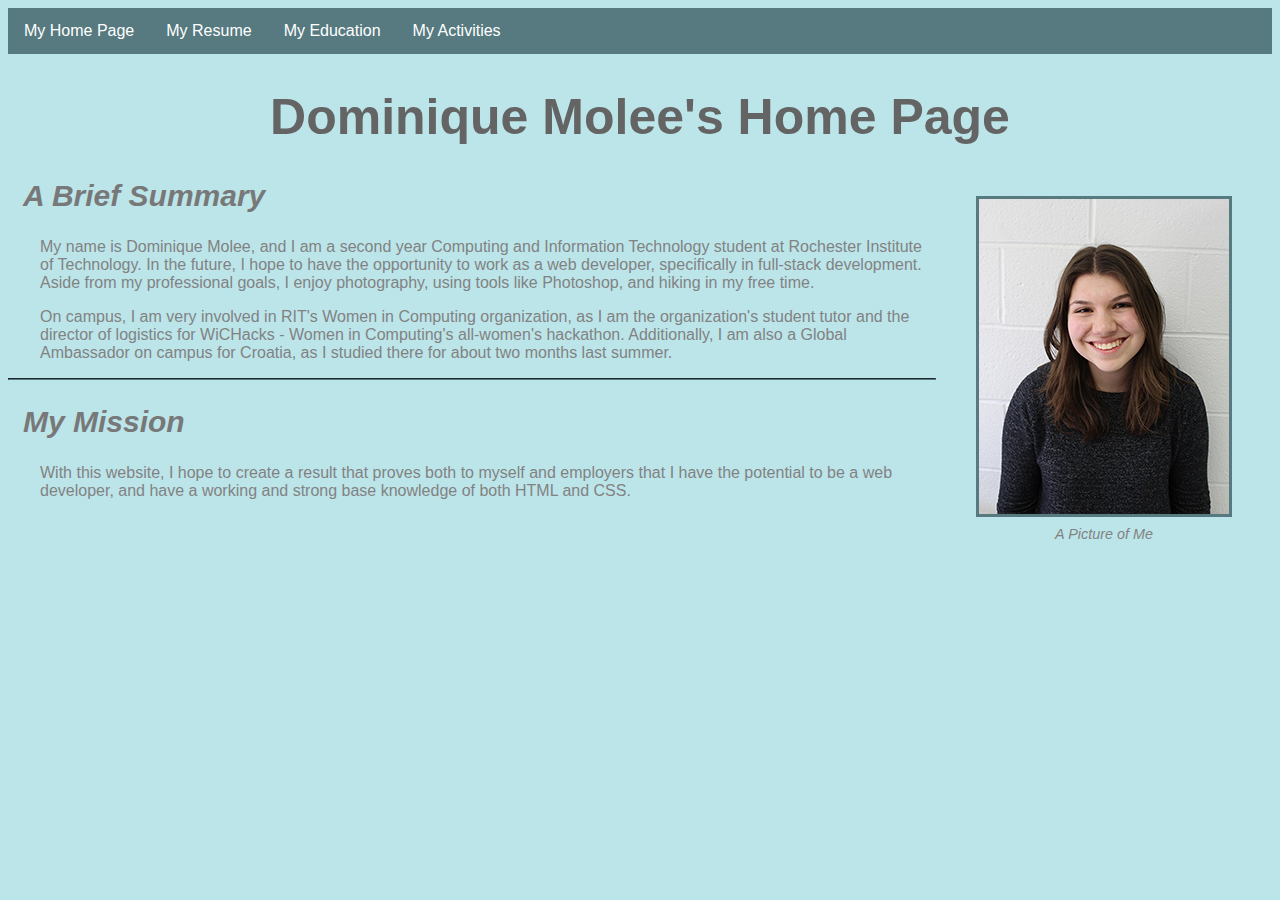
<file: project1/index.html>
<!DOCTYPE html>
<html lang="en">

<head>
	<meta charset = "utf-8"/>
	<title>Dominique's Home Page</title>
    <link rel="stylesheet" type="text/css" href="assets/css/home_page.css" >
</head>
	
<body>
     <nav>
	   <a href="index.html">My Home Page</a>
       <a href = "resume.html">My Resume</a>
	   <a href = "education.html">My Education</a>
       <a href = "personal.html">My Activities</a>
    </nav>
    
	<h1>Dominique Molee's Home Page</h1>
        
    <figure>
	    <img src = "assets/media/ybook_pic.jpg" alt = "Image of Me">
        <figcaption>A Picture of Me</figcaption>
	</figure>
	
	<h2>A Brief Summary</h2>
	<p>My name is Dominique Molee, and I am a second year Computing and Information Technology student at Rochester Institute of Technology. In the future, I hope to have the opportunity to work as a web developer, specifically in full-stack development. Aside from my professional goals, I enjoy photography, using tools like Photoshop, and hiking in my free time.</p>
    
    <p>On campus, I am very involved in RIT's Women in Computing organization, as I am the organization's student tutor and the director of logistics for WiCHacks - Women in Computing's all-women's hackathon. Additionally, I am also a Global Ambassador on campus for Croatia, as I studied there for about two months last summer. </p>
    
    <hr />
    
	<h2>My Mission</h2>
	<p>With this website, I hope to create a result that proves both to myself and employers that I have the potential to be a web developer, and have a working and strong base knowledge of both HTML and CSS.</p>
	
</body>	
</html>
</file>
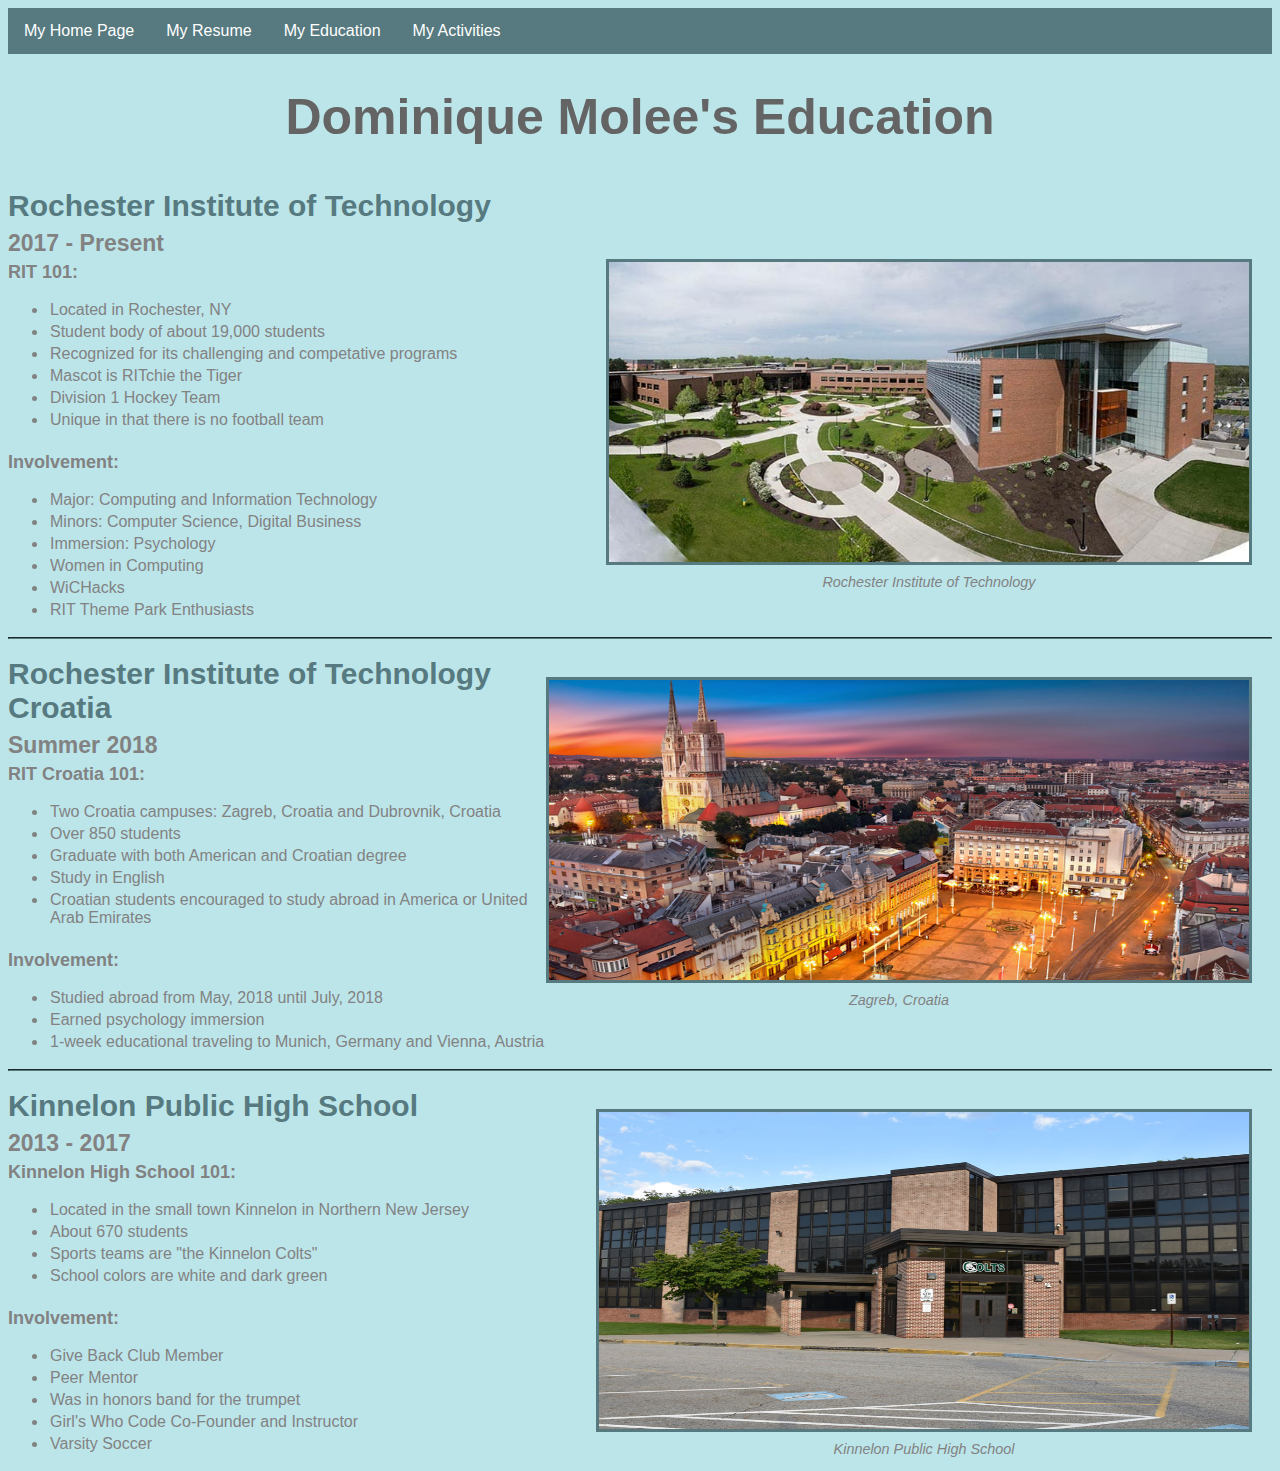
<file: project1/education.html>
<!DOCTYPE html>
<html lang="en">

<head>
	<meta charset = "utf-8"/>
	<title>Dominique's Education</title>
    <link rel="stylesheet" type="text/css" href="assets/css/education.css" >
</head>
	
<body>
     <nav>
	   <a href = "index.html">My Home Page</a>
	   <a href = "resume.html">My Resume</a>
       <a href = "education.html">My Education</a>
       <a href = "personal.html">My Activities</a>
    </nav>
    
	<h1>Dominique Molee's Education</h1>
    
    <figure class="fig1">
        <img src="assets/media/rit.jpg" alt="Rochester Institute of Technology" height="300" width="640">
        <figcaption>Rochester Institute of Technology</figcaption>
    </figure>
    <h2>Rochester Institute of Technology</h2>
    <h3>2017 - Present</h3>
    
    <h5>RIT 101:</h5>
    <ul>
        <li>Located in Rochester, NY</li>
        <li>Student body of about 19,000 students</li>
        <li>Recognized for its challenging and competative programs</li>
        <li>Mascot is RITchie the Tiger</li>
        <li>Division 1 Hockey Team</li>
        <li>Unique in that there is no football team</li>
    </ul>
    
    <h5>Involvement:</h5>
    <ul>
        <li>Major: Computing and Information Technology</li>
        <li>Minors: Computer Science, Digital Business</li>
        <li>Immersion: Psychology</li>
        <li>Women in Computing</li> 
        <li>WiCHacks</li>
        <li>RIT Theme Park Enthusiasts</li>
    </ul>
    
    <hr />
    <figure class="fig2">
        <img src="assets/media/zagreb.jpg" alt="Zagreb, Croatia" height="300" width="700">
        <figcaption>Zagreb, Croatia</figcaption>
    </figure>
    <h2>Rochester Institute of Technology Croatia</h2>
    <h3>Summer 2018</h3>
    
    <h5>RIT Croatia 101:</h5>
    <ul>
        <li>Two Croatia campuses: Zagreb, Croatia and Dubrovnik, Croatia</li>
        <li>Over 850 students</li>
        <li>Graduate with both American and Croatian degree</li>
        <li>Study in English</li>
        <li>Croatian students encouraged to study abroad in America or United Arab Emirates</li>
    </ul>
    
    <h5>Involvement:</h5>
    <ul>
        <li>Studied abroad from May, 2018 until July, 2018</li>
        <li>Earned psychology immersion</li>
        <li>1-week educational traveling to Munich, Germany and Vienna, Austria</li>
    </ul>
        
    <hr />
    <figure class="fig3">
        <img src="assets/media/khs.jpg" alt="Kinnelon Public High School" height="317" width="650">
        <figcaption>Kinnelon Public High School</figcaption>
    </figure>
    <h2>Kinnelon Public High School</h2>
    <h3>2013 - 2017</h3>
    
    <h5>Kinnelon High School 101:</h5>
    <ul>
        <li>Located in the small town Kinnelon in Northern New Jersey</li>
        <li>About 670 students</li>
        <li>Sports teams are "the Kinnelon Colts"</li>
        <li>School colors are white and dark green</li>
    </ul>
    
    <h5>Involvement:</h5>
    <ul>
        <li>Give Back Club Member</li>
        <li>Peer Mentor</li>
        <li>Was in honors band for the trumpet</li>
        <li>Girl's Who Code Co-Founder and Instructor</li>
        <li>Varsity Soccer</li>
    </ul>
</body>	
</html>
</file>
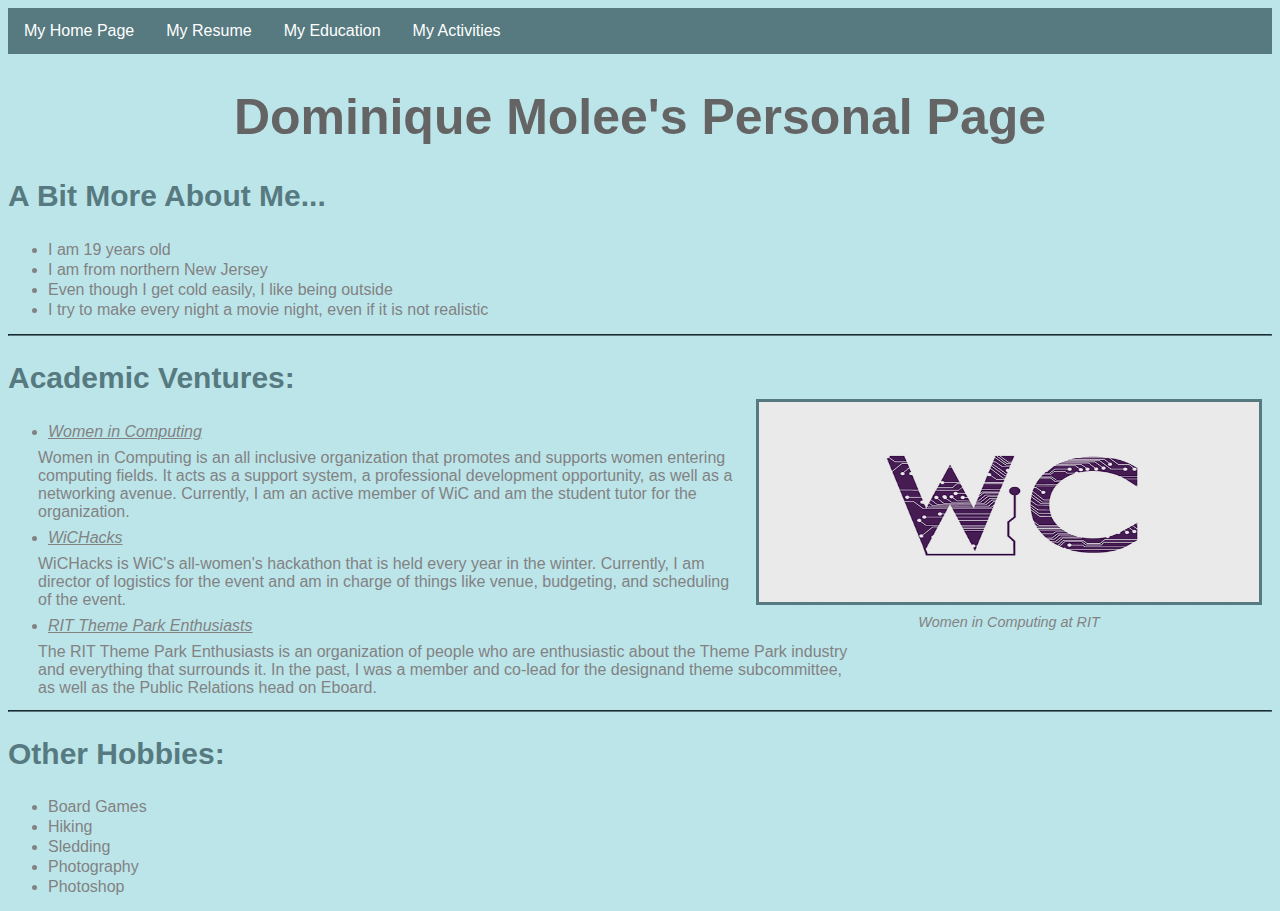
<file: project1/personal.html>
<!DOCTYPE html>
<html lang="en">

<head>
	<meta charset = "utf-8"/>
	<title>Dominique's Personal Page</title>
    <link rel="stylesheet" type="text/css" href="assets/css/personal.css" >
</head>
	
<body>
     <nav>
	   <a href = "index.html">My Home Page</a>
	   <a href = "resume.html">My Resume</a>
       <a href = "education.html">My Education</a>
       <a href = "personal.html">My Activities</a>
    </nav>
    
	<h1>Dominique Molee's Personal Page</h1>
    
    <h2>A Bit More About Me...</h2>
    <ul>
        <li>I am 19 years old</li>
        <li>I am from northern New Jersey</li>
        <li>Even though I get cold easily, I like being outside</li>
        <li>I try to make every night a movie night, even if it is not realistic</li>
    </ul>
    
    <hr />
    <figure>
        <img src="assets/media/wic.jpg" alt="Women in Computing Logo" height="200" width="500">
        <figcaption>Women in Computing at RIT</figcaption>
    </figure>
	<h2>Academic Ventures:</h2>
    <div class="academics">
        <ul>
            <li>Women in Computing</li>
        </ul>
        <p>Women in Computing is an all inclusive organization that promotes and supports women entering computing fields. It acts as a support system, a professional development opportunity, as well as a networking avenue. Currently, I am an active member of WiC and am the student tutor for the organization.</p>
            
        <ul>
            <li>WiCHacks</li>
        </ul>
        <p>WiCHacks is WiC's all-women's hackathon that is held every year in the winter. Currently, I am director of logistics for the event and am in charge of things like venue, budgeting, and scheduling of the event.</p>

        <ul>
            <li>RIT Theme Park Enthusiasts</li>
        </ul>
        <p>The RIT Theme Park Enthusiasts is an organization of people who are enthusiastic about the Theme Park industry <br />and everything that surrounds it. In the past, I was a member and co-lead for the designand theme subcommittee,<br />as well as the Public Relations head on Eboard.</p>
    </div>    
        
    <hr />
    <h2>Other Hobbies:</h2>
    <ul>
        <li>Board Games</li>
        <li>Hiking</li>
        <li>Sledding</li>
        <li>Photography</li>
        <li>Photoshop</li>
    </ul>
</body>	
</html>
</file>
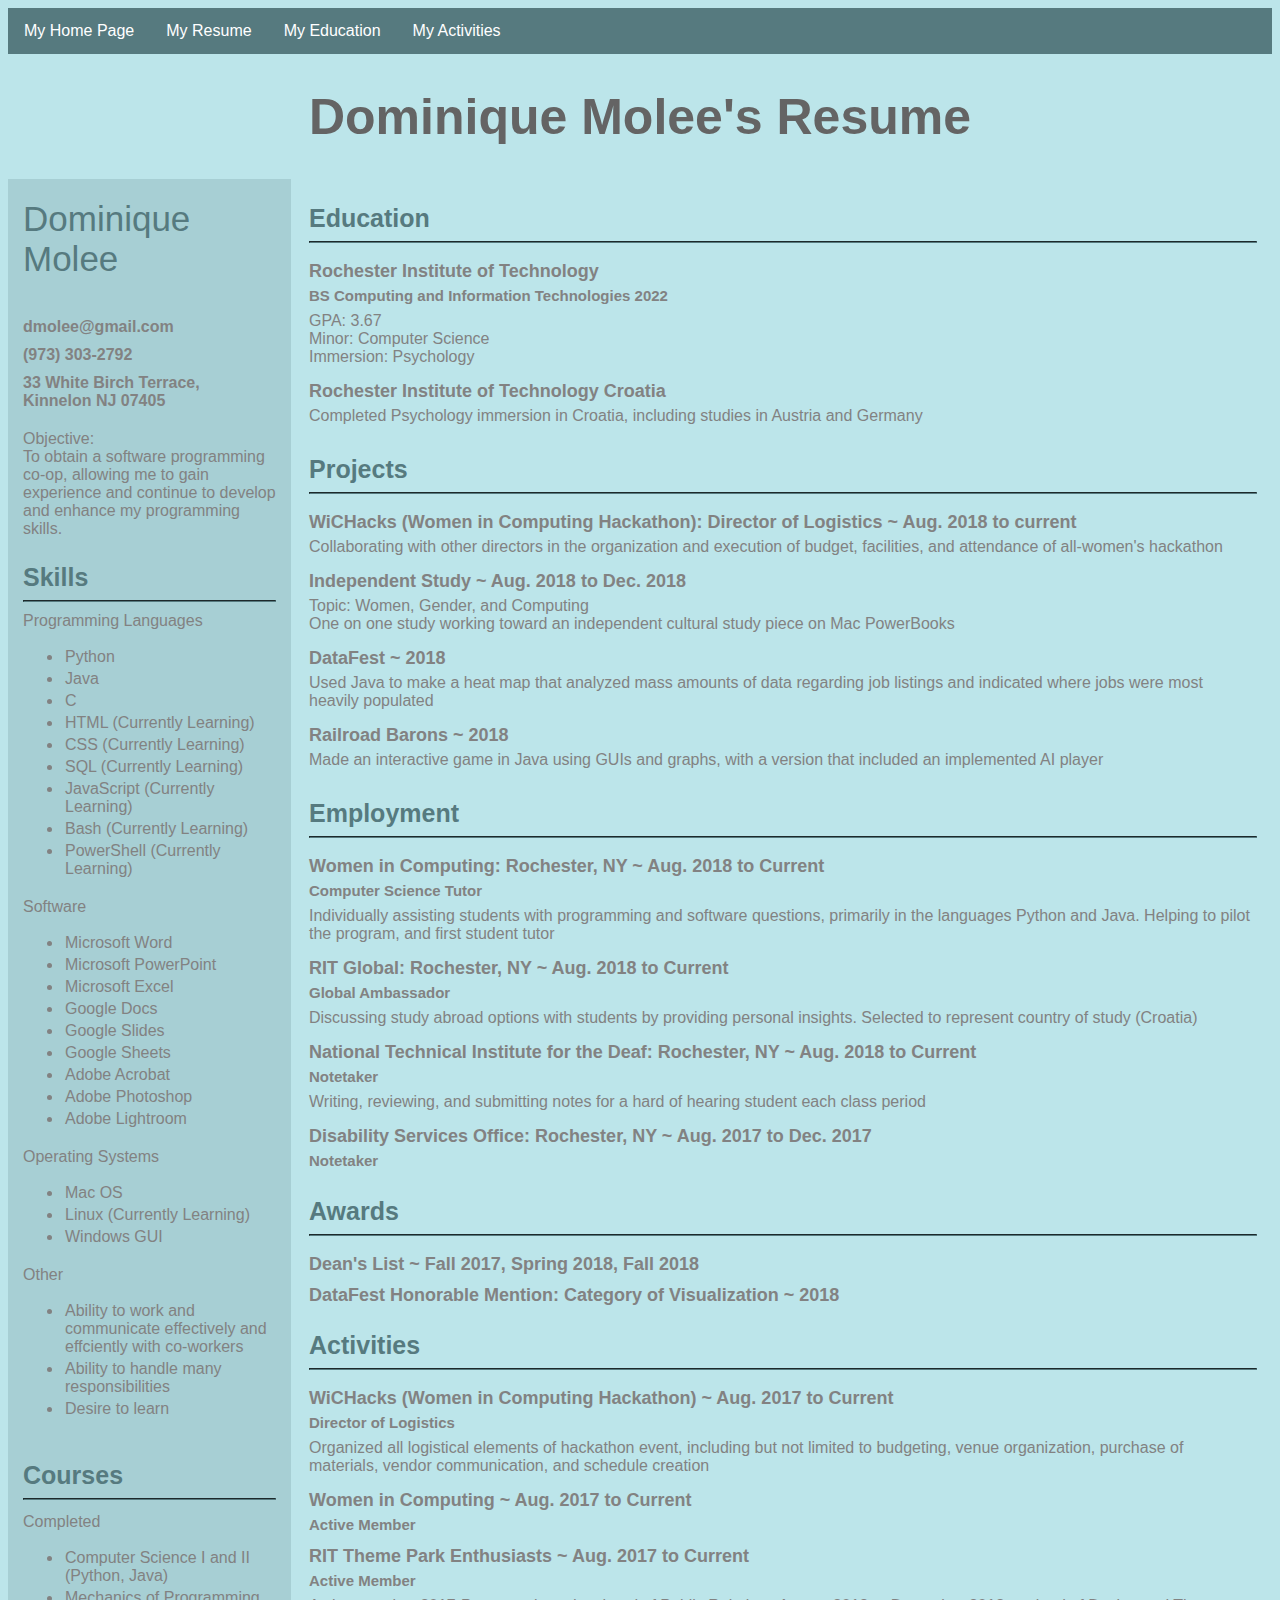
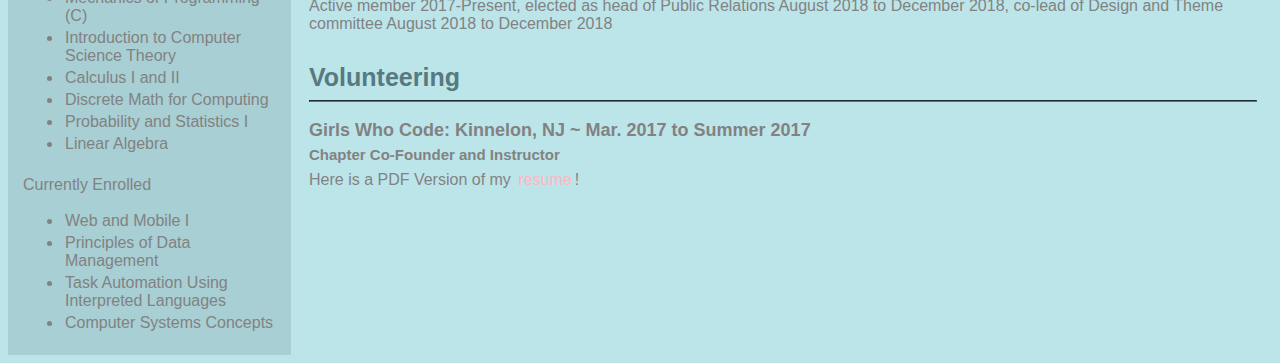
<file: project1/resume.html>
<!DOCTYPE html>
<html lang="en">

<head>
	<meta charset = "utf-8"/>
	<title>Dominique's Resume</title>
    <link rel="stylesheet" type="text/css" href="assets/css/resume.css">
</head>
	
<body>
     <nav>
	   <a href = "index.html">My Home Page</a>
       <a href = "resume.html">My Resume</a>
	   <a href = "education.html">My Education</a>
       <a href = "personal.html">My Activities</a>
    </nav>
    
	<h1>Dominique Molee's Resume</h1>
    <div class="right">
        <h3>Education</h3>
        <hr />
        <div class="education">
            <h4>Rochester Institute of Technology</h4>
            <h5>BS Computing and Information Technologies 2022</h5>
            <p>GPA: 3.67<br />Minor: Computer Science<br />Immersion: Psychology</p>
            
            <h4>Rochester Institute of Technology Croatia</h4>
            <p>Completed Psychology immersion in Croatia, including studies in Austria and Germany</p>    
        </div>
        
        <h3>Projects</h3>
        <hr />
        <div class="projects"> 
            <h4>WiCHacks (Women in Computing Hackathon): Director of Logistics ~ Aug. 2018 to current</h4>
            <p>Collaborating with other directors in the organization and execution of budget, facilities, and attendance of all-women's hackathon</p>
            
            <h4>Independent Study ~ Aug. 2018 to Dec. 2018</h4>
            <p>Topic: Women, Gender, and Computing <br />One on one study working toward an independent cultural study piece on Mac PowerBooks</p>
            
            <h4>DataFest ~ 2018</h4>
            <p>Used Java to make a heat map that analyzed mass amounts of data regarding job listings and indicated where jobs were most heavily populated</p>
            
            <h4>Railroad Barons ~ 2018</h4>
            <p>Made an interactive game in Java using GUIs and graphs, with a version that included an implemented AI player</p>
        </div>
        
        <h3>Employment</h3>
        <hr />
        <div class="employment">
            <h4>Women in Computing: Rochester, NY ~ Aug. 2018 to Current</h4>
            <h5>Computer Science Tutor</h5>
            <p>Individually assisting students with programming and software questions, primarily in the languages Python and Java. Helping to pilot the program, and first student tutor</p>
            
            <h4>RIT Global: Rochester, NY ~ Aug. 2018 to Current</h4>
            <h5>Global Ambassador</h5>
            <p>Discussing study abroad options with students by providing personal insights. Selected to represent country of study (Croatia)</p>
            
            <h4>National Technical Institute for the Deaf: Rochester, NY ~ Aug. 2018 to Current</h4>
            <h5>Notetaker</h5>
            <p>Writing, reviewing, and submitting notes for a hard of hearing student each class period</p>
            
            <h4>Disability Services Office: Rochester, NY ~ Aug. 2017 to Dec. 2017</h4>
            <h5>Notetaker</h5>
        </div>
        
        <h3>Awards</h3>
        <hr />
        <div class="awards">
            <h4>Dean's List ~ Fall 2017, Spring 2018, Fall 2018</h4>
            <h4>DataFest Honorable Mention: Category of Visualization ~ 2018</h4>
        </div>
        
        <h3>Activities</h3>
        <hr />
        <div class="activities">
            <h4>WiCHacks (Women in Computing Hackathon) ~ Aug. 2017 to Current</h4>
            <h5>Director of Logistics</h5>
            <p>Organized all logistical elements of hackathon event, including but not limited to budgeting, venue organization, purchase of materials, vendor communication, and schedule creation</p>
            
            <h4>Women in Computing ~ Aug. 2017 to Current</h4>
            <h5>Active Member</h5>
            
            <h4>RIT Theme Park Enthusiasts ~ Aug. 2017 to Current</h4>
            <h5>Active Member</h5>
            <p>Active member 2017-Present, elected as head of Public Relations August 2018 to December 2018, co-lead of Design and Theme committee August 2018 to December 2018</p>
        </div>
        
        <h3>Volunteering</h3>
        <hr />
        <div class="volunteering">
            <h4>Girls Who Code: Kinnelon, NJ ~ Mar. 2017 to Summer 2017</h4>
            <h5>Chapter Co-Founder and Instructor</h5>
        </div>
        
        <p>Here is a PDF Version of my <a href="assets/media/dmolee_resume.pdf">resume</a>!</p>
    </div>
    
    <div class = "left">
        <div class="contact">
            <h2>Dominique<br />Molee</h2>
            <h4>dmolee@gmail.com</h4>
            <h4>(973) 303-2792</h4>
            <h4>33 White Birch Terrace,<br />Kinnelon NJ 07405</h4>
            <p>Objective:<br />To obtain a software programming co-op, allowing me to gain experience and continue to develop and enhance my programming skills.</p>
        </div>
        
        <h3>Skills</h3>
        <hr />
        <div class="skills">
            <p>Programming Languages</p>
            <ul>
                <li>Python</li>
                <li>Java</li>
                <li>C</li>
                <li>HTML (Currently Learning)</li>
                <li>CSS (Currently Learning)</li>
                <li>SQL (Currently Learning)</li>
                <li>JavaScript (Currently Learning)</li>
                <li>Bash (Currently Learning)</li>
                <li>PowerShell (Currently Learning)</li>
            </ul>
            
            <p>Software</p>
            <ul>
                <li>Microsoft Word</li>
                <li>Microsoft PowerPoint</li>
                <li>Microsoft Excel</li>
                <li>Google Docs</li>
                <li>Google Slides</li>
                <li>Google Sheets</li>
                <li>Adobe Acrobat</li>
                <li>Adobe Photoshop</li>
                <li>Adobe Lightroom</li>
            </ul>
            
            <p>Operating Systems</p>
            <ul>
                <li>Mac OS</li>
                <li>Linux (Currently Learning)</li>
                <li>Windows GUI</li>
            </ul>
            
            <p>Other</p>
            <ul>
                <li>Ability to work and communicate effectively and effciently with co-workers</li>
                <li>Ability to handle many responsibilities</li>
                <li>Desire to learn</li>
            </ul>
        </div>
        
        <h3>Courses</h3>
        <hr />
        <div class="courses">
            <p>Completed</p>
            <ul>
                <li>Computer Science I and II (Python, Java)</li>
                <li>Mechanics of Programming (C)</li>
                <li>Introduction to Computer Science Theory</li>
                <li>Calculus I and II</li>
                <li>Discrete Math for Computing</li>
                <li>Probability and Statistics I</li>
                <li>Linear Algebra</li>
            </ul>
            <p>Currently Enrolled</p>
            <ul>
                <li>Web and Mobile I</li>
                <li>Principles of Data Management</li>
                <li>Task Automation Using Interpreted Languages</li>
                <li>Computer Systems Concepts</li>
            </ul>
        </div>
    </div>	
</body>	
</html>
</file>
<file: project1/assets/css/home_page.css>
body {
    background-color: rgba(176, 224, 230, 0.85);
    font-family: "Arial";
    color: rgb(130, 130, 130);
}

h1{
    font-size: 50px;
    font-weight: bold;
    color: rgb(100, 100, 100);
    text-align: center;
}

h2{
    font-size: 30px;
    font-weight: bold;
    font-style: italic;
    color: rgb(120, 120, 120);
    padding-left: 15px;
    
}

p{
    padding-left: 2em;
}

nav {
    background-color: rgb(86,122, 127);
    margin: 0;
    padding: 0;
    overflow: hidden;
}

a{
    text-decoration: none;
    color: white;
    display: block;
    text-align: center;
    padding: 14px 16px;
    text-decoration: none;
    float: left;
}

a:visited{
    text-decoration: none;
    color: lightgoldenrodyellow;
}

a:hover{
    color: lightpink;
}

a:active{
    text-decoration: none;
    color: palevioletred;
}

figure{
    float: right;
    padding-top: 1px;
}

figcaption{
    font-size: 90%;
    font-style: italic;
    text-align: center;
    padding-top: 5px;
    
}

img {
    border: solid;
    border-color: rgb(86,122, 127);
    border-width: medium;
}

hr {
    border-color: rgb(86,122, 127);
}
</file>
<file: project1/assets/css/education.css>
body {
    background-color: rgba(176, 224, 230, 0.85);
    font-family: "Arial";
    color: rgb(130, 130, 130);
}

h1{
    font-size: 50px;
    font-weight: bold;
    color: rgb(100, 100, 100);
    text-align: center;
}

h2{
    font-size: 30px;
    padding: 0;
    margin: 0;
    padding-top: 10px;
    color: rgb(86,122, 127);
}

h3{
    padding: 0;
    margin: 0;
    padding-top: 7px;
    font-size: 23px;
}

h5{
    font-size: 18px;
    padding: 0;
    margin: 0;
    padding-top: 5px;
}

nav {
    background-color: rgb(86,122, 127);
    margin: 0;
    padding: 0;
    overflow: hidden;
}

p{
    padding: 0;
    margin: 0;
}

li{
    padding: 2px;
}

a{
    text-decoration: none;
    color: white;
    display: block;
    text-align: center;
    padding: 14px 16px;
    text-decoration: none;
    float: left;
}

figcaption{
    font-size: 90%;
    font-style: italic;
    text-align: center;
    padding-top: 5px;
    padding-bottom: 10px;
}

a:visited{
    text-decoration: none;
    color: lightgoldenrodyellow;
}

a:hover{
    color: lightpink;
}

a:active{
    text-decoration: none;
    color: palevioletred;
}

img{
    border: solid;
    border-color: rgb(86,122, 127);
    border-width: medium;
}

.fig1{
    float: right;
    padding: 0;
    margin: 0;
    padding-top: 80px;
    padding-right: 20px;
}

hr{
    border-color: rgb(86,122, 127);
}

.fig2{
    float: right;
    padding-right: 30px;
    padding: 0;
    margin: 0;
    padding-top: 30px;
    padding-right: 20px;
}

.fig3{
    float: right;
    padding: 0;
    margin: 0;
    padding-top: 30px;
    padding-right: 20px;
}
</file>
<file: project1/assets/css/personal.css>
body {
    background-color: rgba(176, 224, 230, 0.85);
    font-family: "Arial";
    color: rgb(130, 130, 130);
}

h1{
    font-size: 50px;
    font-weight: bold;
    color: rgb(100, 100, 100);
    text-align: center;
}

h2{
    font-size: 30px;
    color: rgb(86,122, 127);
}

hr{
    border-color: rgb(86,122, 127);
}

p{
    padding-top: 0;
    margin: 0;
    padding-left: 30px;
    padding-bottom: 5px;
    padding-top: 3px;
}

li{
    padding: 0;
    padding-bottom: 2px;
}

ul{
    margin: 0;
    padding-bottom: 5px;
    padding-top: 3px;
}

.academics li{
    padding: 0;
    padding-bottom: 5px;
    margin: 0;
}

.academics li{
    font-style: italic;
    text-decoration: underline;
    padding: 0;
}

figcaption{
    font-size: 90%;
    font-style: italic;
    text-align: center;
    padding-top: 5px;
}

figure{
    float: right;
    padding: 0;
    margin: 0;
    padding-left: 10px;
    padding-right: 10px;
    padding-top: 55px;
}

img{
    border: solid;
    border-color: rgb(86,122, 127);
    border-width: medium;
}

nav {
    background-color: rgb(86,122, 127);
    margin: 0;
    padding: 0;
    overflow: hidden;
}

a{
    text-decoration: none;
    color: white;
    display: block;
    text-align: center;
    padding: 14px 16px;
    text-decoration: none;
    float: left;
}

a:visited{
    text-decoration: none;
    color: lightgoldenrodyellow;
}

a:hover{
    color: lightpink;
}

a:active{
    text-decoration: none;
    color: palevioletred;
}
</file>
<file: project1/assets/css/resume.css>
body {
    background-color: rgba(176, 224, 230, 0.85);
    font-family: "Arial";
    color: rgb(130, 130, 130);
}

h1{
    font-size: 50px;
    font-weight: bold;
    color: rgb(100, 100, 100);
    text-align: center;
}

h2{
    font-size: 35px;
    font-weight: lighter;
    padding-top: 20px;
    padding-bottom: 0;
    color: rgb(86,122, 127);
}

h3{
    padding-top: 25px;
    margin: 0;
    font-size: 25px;
    color: rgb(86,122, 127);
}

h4{
    font-size: 18px;
    padding-top: 10px;
    margin: 0;
}

h5{
    font-size: 15px;
    padding-bottom: 3px;
    padding-top: 3px;
}
.contact h4{
    font-size: 16px;
}

h5{
    padding-top: 5px;
    margin: 0;
}
.left{
    width: 20%;
    background-color: rgba(86,122, 127, .2);
    padding-left: 15px;    
    padding-right: 15px;  
    padding-bottom: 5px;
}

.right{
    width: 75%;
    float: right;
    padding-right: 15px;
    
}

p{
    margin: 0;
    padding-top: 5px;
}

.right p{
    padding-bottom: 5px;
}

.contact p{
    padding-top: 20px;   
}

.skills p{
    padding-top: 2px;
}

li {
    padding: 2px;
}

hr{
    border-color: rgb(86,122, 127);
}
nav {
    background-color: rgb(86,122, 127);
    margin: 0;
    padding: 0;
    overflow: hidden;
}

a{
    text-decoration: none;
    color: white;
    display: block;
    text-align: center;
    padding: 14px 16px;
    text-decoration: none;
    float: left;
}

.right a{
    color: lightpink;
    display: inline;
    padding: 0;
    padding-left: 3px;
    padding-right: 3px;
    text-align: inherit;
    float: none
}

a:visited{
    text-decoration: none;
    color: purple;
}

a:visited{
    text-decoration: none;
    color: lightgoldenrodyellow;
}

a:hover{
    color: lightpink;
}

a:active{
    text-decoration: none;
    color: palevioletred;
}
</file>
